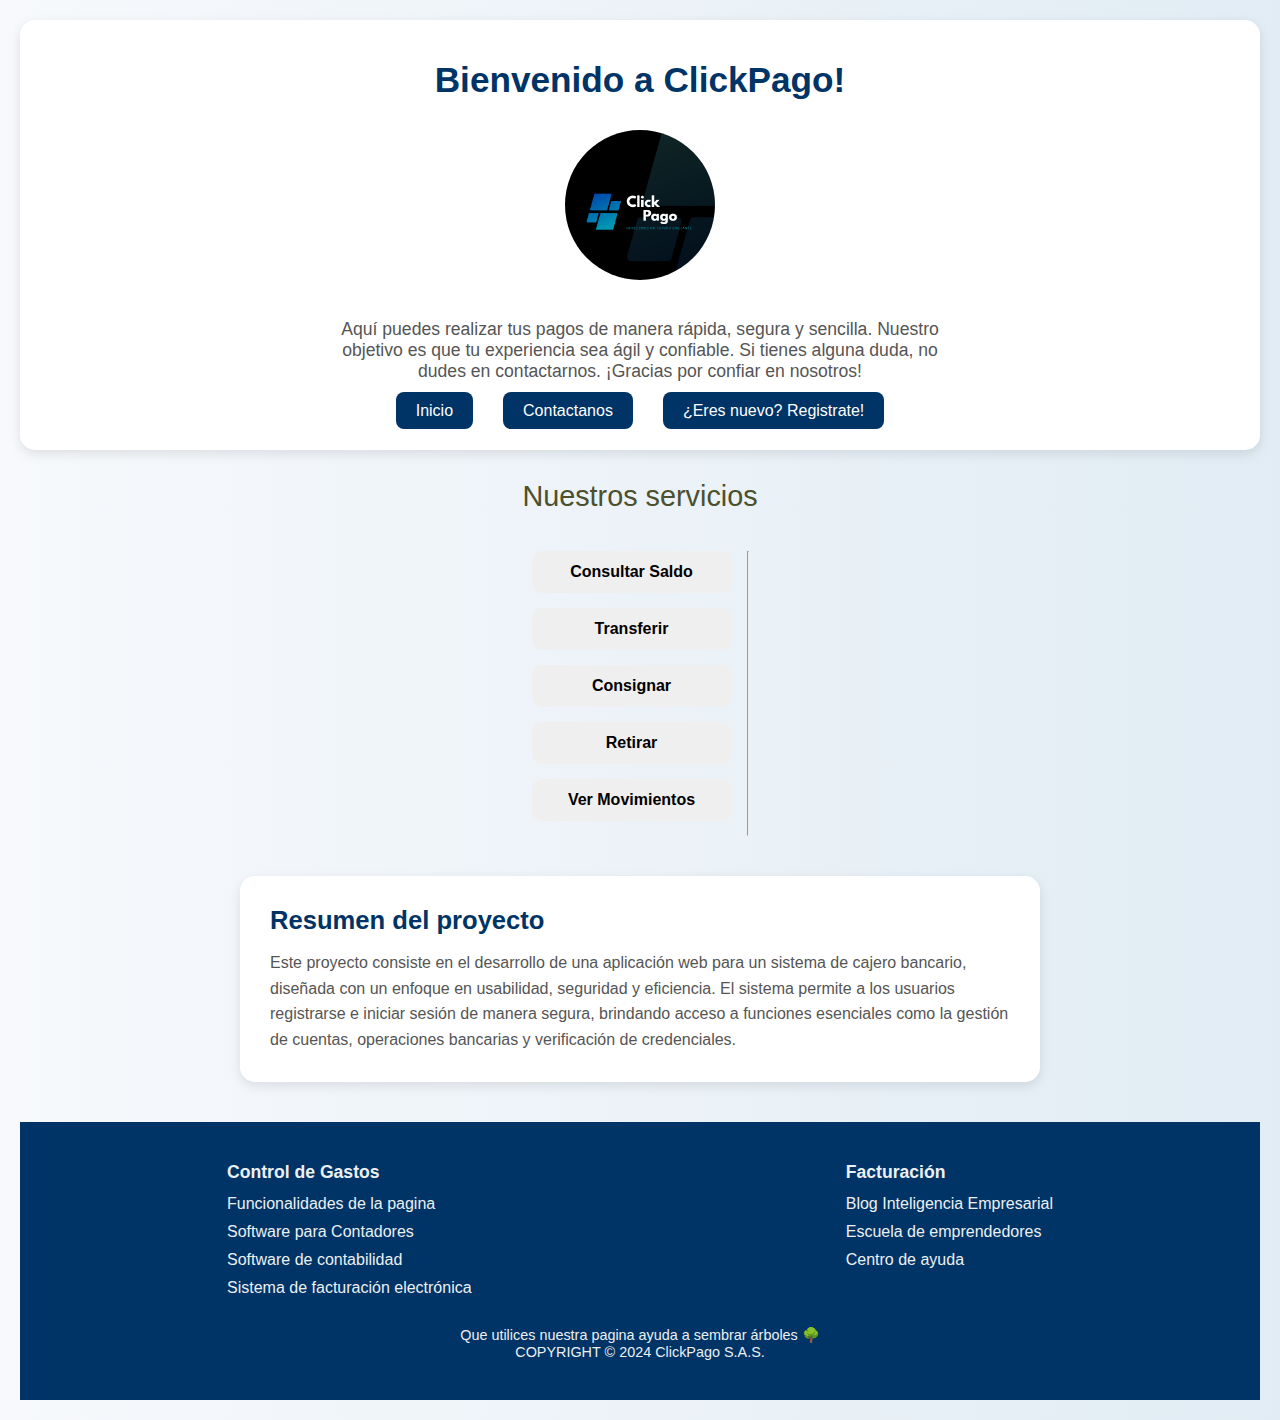
<file: index.html>
<!DOCTYPE html>
<html lang="en">
</head>
<head>
    <meta charset="UTF-8">
    <meta name="viewport" content="width=device-width, initial-scale=1.0">
    <title>ClickPago</title>
    <link rel="stylesheet" href="Style/index.css">

    <header>
        <h1 class="Bienvenido">Bienvenido a ClickPago!</h1>
        <img class="LOGO" src="IMG/nuevaprincipal.png" alt="">
        <p class="texto1">
            Aquí puedes realizar tus pagos de manera rápida, segura y sencilla. 
            Nuestro objetivo es que tu experiencia sea ágil y confiable. 
            Si tienes alguna duda, no dudes en contactarnos. ¡Gracias por confiar en nosotros!
        </p>

        <div class="enlaces1">
            <ul>
                <li><a href="/UsuarioHtml/InicioSesion.html">Inicio</a></li>
                <li><a href="/SubVistasHtml/contacto.html">Contactanos</a></li>
                <li><a href="/UsuarioHtml/Registro.html">¿Eres nuevo? Registrate!</a></li>
            </ul>
        </div>
    </header>

<body>

    <p class="servicios">Nuestros servicios</p><br><b></b>

    <!-- DIV GENERAL QUE CONTIENE TODO -->
    <div class="divP">
        <div class="uno">

            <div class="Saldo">
                <input type="button" value="Consultar Saldo" class="btn btn-success" id="consultar-saldo" >
            </div></a>

            <div class="Transferir">
                <input type="button" value="Transferir" class="btn btn-primary" id="transferir">
            </div>

            <div class="Consignar">
                <input type="button" value="Consignar" class="btn btn-warning" id="consignar">
            </div>

            <div class="Retirar">
                <input type="button" value="Retirar" class="btn btn-danger" id="retirar">
            </div>

            <div class="Movimientos">
                <input type="button" value="Ver Movimientos" class="btn btn-info" id="ver-movimientos">
            </div>
        </div>
        <hr>  <!--  borde -->
    </div>

     <section class="resumen">
            <h2>Resumen del proyecto</h2>
             <p>Este proyecto consiste en el desarrollo de una aplicación web para un sistema de cajero 
                bancario, diseñada con un enfoque en usabilidad, seguridad y eficiencia. El sistema 
                permite a los usuarios registrarse e iniciar sesión de manera segura, brindando acceso
                a funciones esenciales como la gestión de cuentas, operaciones bancarias y verificación 
                de credenciales.</p>
     </section>

    <footer>
        <div class="pie1">
                <ul>
                    <li class="titulo">Control de Gastos</li>
                    <li><a href="">Funcionalidades de la pagina</a></li>
                    <li><a href="">Software para Contadores</a></li>
                    <li><a href="">Software de contabilidad</a></li>
                    <li><a href="">Sistema de facturación electrónica</a></li>
                </ul>
                <ul>
                    <li class="titulo">Facturación</li>
                    <li><a href="">Blog Inteligencia Empresarial</a></li>
                    <li><a href="">Escuela de emprendedores</a></li>
                    <li><a href="">Centro de ayuda</a></li>
                </ul>
        </div>

        <div class="pie2">
                <p>Que utilices nuestra pagina ayuda a sembrar árboles 🌳</p>
                <p>COPYRIGHT © 2024 ClickPago S.A.S.</p>
        </div>

        
    </footer>
</section>
</body>
</html>
</file>
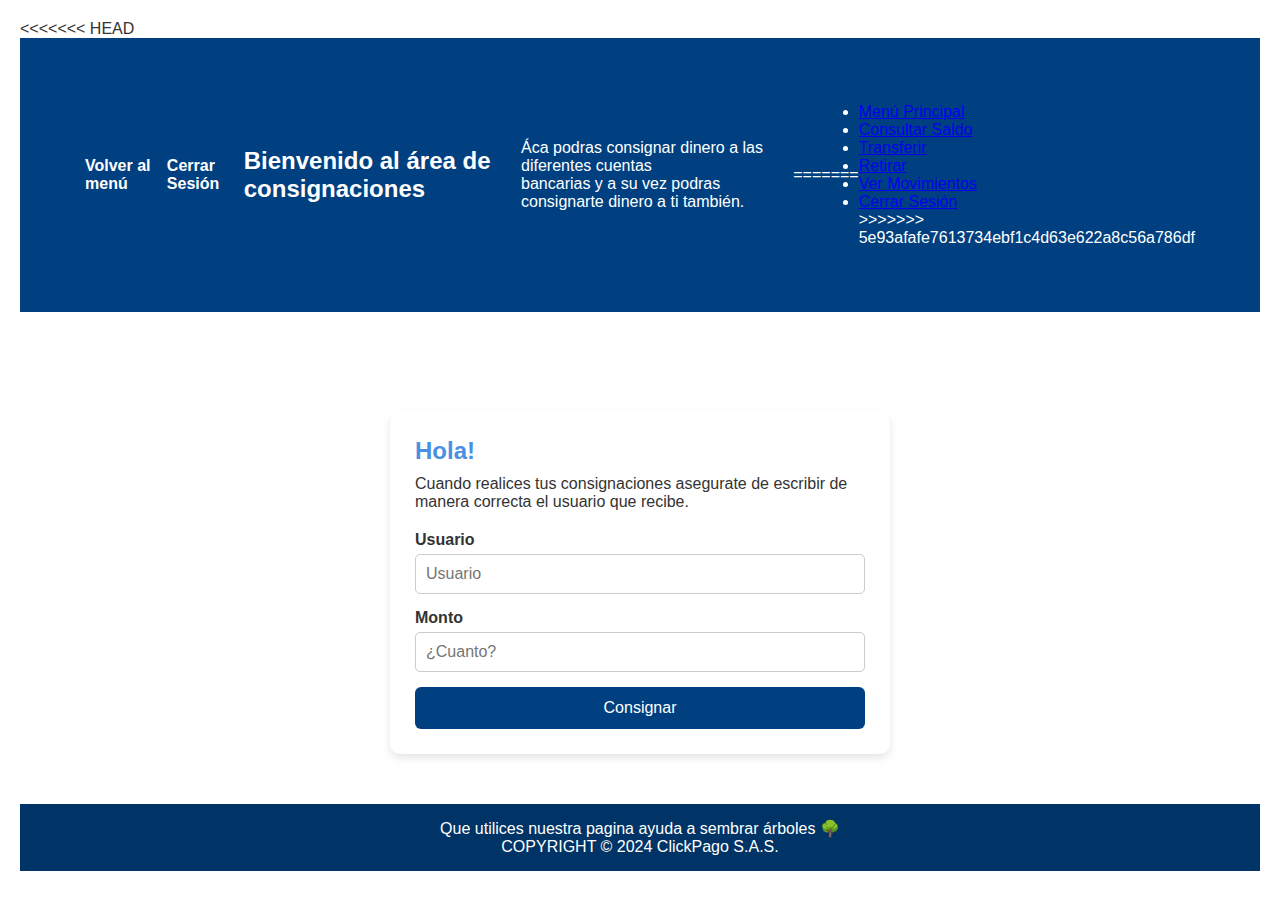
<file: SubVistasHtml/Consignar.html>
<!DOCTYPE html>
<html lang="en">
<head>
    <meta charset="UTF-8">
    <meta name="viewport" content="width=device-width, initial-scale=1.0">
    <title>Consignar</title>
    <link rel="stylesheet" href="/Style/consignar.css">
</head>
<body>

<<<<<<< HEAD
 <header>
    <a class="boton4" href="/UsuarioHtml/Menu.html">Volver al menú</a>
    <a class= "boton5" href="cerrar-sesion.html">Cerrar Sesión</a>
    </nav>
    <h2>Bienvenido al área de consignaciones</h2>
        <p class="textoCons">Áca podras consignar dinero a las diferentes cuentas <br> bancarias 
    y a su vez podras consignarte dinero a ti también.</p>
=======
    <nav id="menu-lateral-derecha">
        <ul>
            <li><a href="../UsuarioHtml/Menu.html">Menú Principal</a></li>
            <li><a href="Consultar.html">Consultar Saldo</a></li>
            <li><a href="Transferencia.html">Transferir</a></li>
            <li><a href="Retirar.html">Retirar</a></li>
            <li><a href="Ver-movimientos.html">Ver Movimientos</a></li>
            <li><a href="cerrar-sesion.html">Cerrar Sesión</a></li>
        </ul>
>>>>>>> 5e93afafe7613734ebf1c4d63e622a8c56a786df

 </header>
    

<section id="contenedor-formulario">
    <h2>Hola!</h2>
      <p>Cuando realices tus consignaciones asegurate de escribir de manera correcta
        el usuario que recibe.
      </p>
<form action="">

<label for="usuario-consignacion">Usuario</label>
<input type="email" id="usuario-consignacion" required placeholder="Usuario">
<br>

<label for="cantidad">Monto</label>
<input type="number" id="cantidad" required placeholder="¿Cuanto?" >
<br>

<button typy="button" id="consignar">Consignar</button>
<br>
</form>
</section>

<footer>
    <p>Que utilices nuestra pagina ayuda a sembrar árboles 🌳</p>
    <p>COPYRIGHT © 2024 ClickPago S.A.S.</p>
</footer>

    <script src="../Js/Consignar.js"></script>
</body>
</html>
</file>
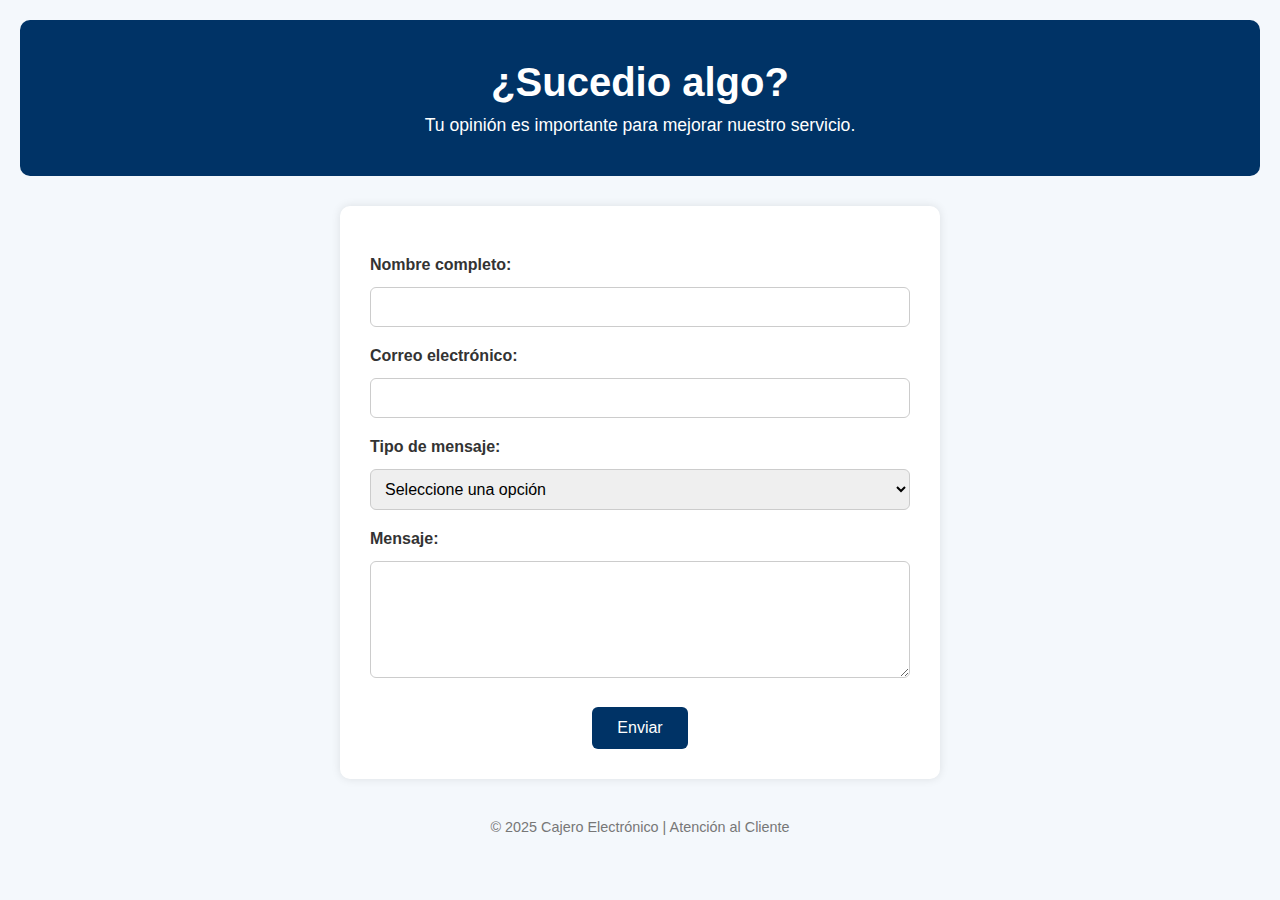
<file: SubVistasHtml/contacto.html>
<!DOCTYPE html>
<html lang="es">
<head>
  <meta charset="UTF-8">
  <meta name="viewport" content="width=device-width, initial-scale=1">
  <title>¿Sucedio algo?</title>
  <link rel="stylesheet" href="/Style/contacto.css">
</head>
<body>
  <header>
    <h1>¿Sucedio algo?</h1>
    <p>Tu opinión es importante para mejorar nuestro servicio.</p>
  </header>

  <main>
    <form id="formQuejas">
      <label for="nombre">Nombre completo:</label>
      <input type="text" id="nombre" name="nombre" required>

      <label for="email">Correo electrónico:</label>
      <input type="email" id="email" name="email" required>

      <label for="tipo">Tipo de mensaje:</label>
      <select id="tipo" name="tipo" required>
        <option value="">Seleccione una opción</option>
        <option value="queja">Queja</option>
        <option value="sugerencia">Sugerencia</option>
      </select>

      <label for="mensaje">Mensaje:</label>
      <textarea id="mensaje" name="mensaje" rows="5" required></textarea>

      <button type="submit">Enviar</button>
    </form>
  </main>

  <footer>
    <p>&copy; 2025 Cajero Electrónico | Atención al Cliente</p>
  </footer>

  <script>
    document.getElementById('formQuejas').addEventListener('submit', function(e) {
      e.preventDefault();
      alert('Gracias por tu mensaje. Será revisado por nuestro equipo.');
      this.reset();
    });
  </script>
</body>
</html>
</file>
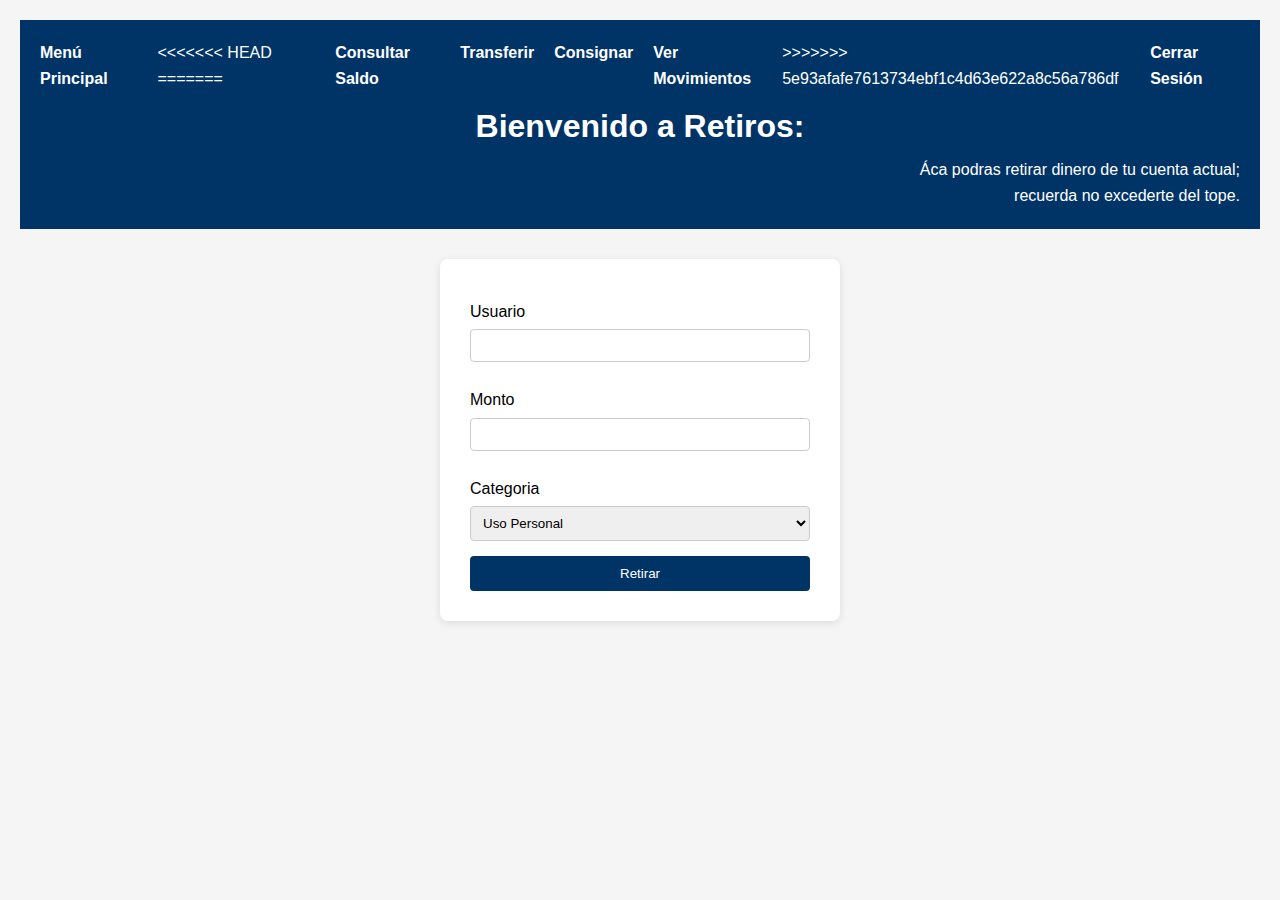
<file: SubVistasHtml/Retirar.html>
<!DOCTYPE html>
<html lang="en">
<head>
    <meta charset="UTF-8">
    <meta name="viewport" content="width=device-width, initial-scale=1.0">
    <link rel="stylesheet" href="/Style/retirar.css">
    <title>Retirar</title>
</head>

<header> 
         <nav class="menu">
        <ul>
            <li><a href="../UsuarioHtml/Menu.html">Menú Principal</a></li>
<<<<<<< HEAD
=======
            <li><a href="Consultar.html">Consultar Saldo</a></li>
            <li><a href="Transferencia.html">Transferir</a></li>
            <li><a href="Consignar.html">Consignar</a></li>
            <li><a href="Ver-movimientos.html">Ver Movimientos</a></li>
>>>>>>> 5e93afafe7613734ebf1c4d63e622a8c56a786df
            <li><a href="cerrar-sesion.html">Cerrar Sesión</a></li>
        </ul>
          </nav>
    <h1>Bienvenido a Retiros:</h1>
        <p>Áca podras retirar dinero de tu cuenta actual; <br>
            recuerda no excederte del tope.</p>

</header>
   
<body>
<section id="contenedor-formulario">
    <form action="">

<label for="usuario-retiro">Usuario</label>
<input type="email" id="usuario-retiro" required>
<br>

<label for="cantidad">Monto</label>
<input type="number" id="cantidad" required >
<br>


<label for="Categoria">Categoria</label>
<select name="" id="categoria" required>    
<option value="Uso Personal">Uso Personal</option>
<option value="Hogar">Hogar</option>
<option value="Deudas">Dedudas</option>
</select>
<br>


<button type="button" id="retirar">Retirar</button>
<br>


</form>
<script src="../Js/Retirar.js"></script>
</body>
</html>
</file>
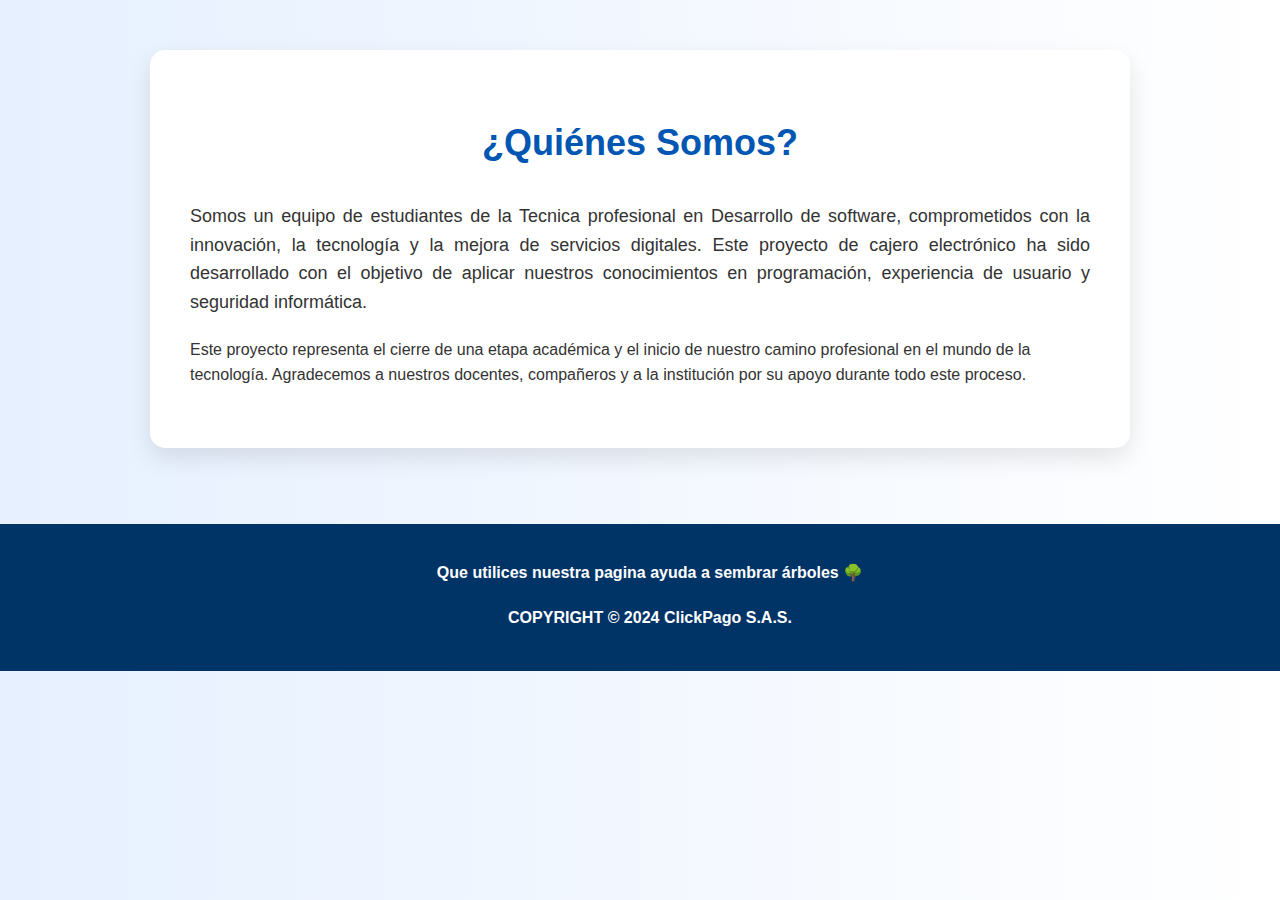
<file: SubVistasHtml/Somos.html>
<!DOCTYPE html>
<html lang="es">
<head>
    <meta charset="UTF-8">
    <meta name="viewport" content="width=device-width, initial-scale=1.0">
    <link rel="stylesheet" href="/Style/somos.css">
    <title>¿Quiénes Somos? </title>
    <link rel="stylesheet" href="">
</head>
<body>
    <div class="container">
        <h1>¿Quiénes Somos?</h1>
        <p>
            Somos un equipo de estudiantes de la Tecnica profesional en Desarrollo de software, 
            comprometidos con la innovación, la tecnología y la mejora de servicios digitales. 
            Este proyecto de cajero electrónico ha sido desarrollado con el objetivo de aplicar 
            nuestros  conocimientos en programación, experiencia de usuario y seguridad informática.
        </p>
         Este proyecto representa el cierre de una etapa académica y el inicio de nuestro camino 
         profesional en el mundo de la tecnología. Agradecemos a nuestros docentes, compañeros y 
         a la institución por su apoyo durante todo este proceso.
        </p>
    </div>
</body>


  <br>
<footer>
        <p>Que utilices nuestra pagina ayuda a sembrar árboles 🌳</p>
        <p>COPYRIGHT © 2024 ClickPago S.A.S.</p>

    </footer>
</html>
</file>
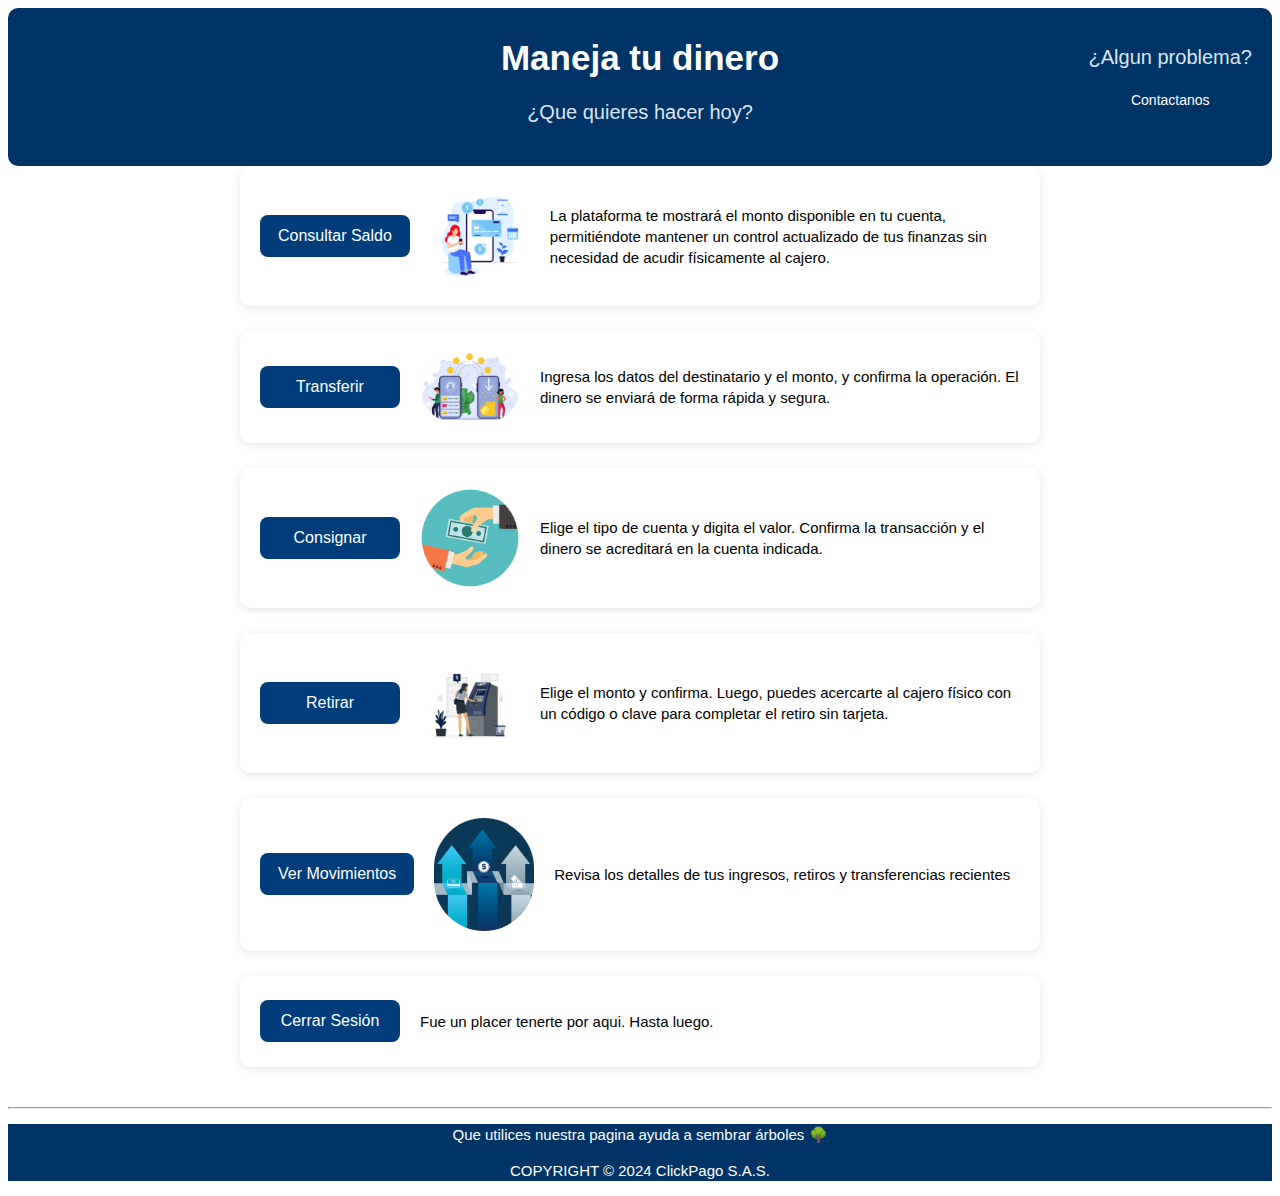
<file: UsuarioHtml/Menu.html>
<!DOCTYPE html>
<html lang="en">

<head>
    <meta charset="UTF-8">
    <meta name="viewport" content="width=device-width, initial-scale=1.0">
    <title>Menu de usuario</title>
    <link rel="stylesheet" href="/Style/menu.css">
</head>

<body>

  <header>
     <div class="enlaces3">
            <ul>
              <p>¿Algun problema?</p>
              <li><a href="contactanos.html">Contactanos</a></li>
            </ul>    
        </div>
    <h2>Maneja tu dinero</h2>
    <p>¿Que quieres hacer hoy?</p>
  </header>

  <main>
    <div>
      <div>
        <input type="button" value="Consultar Saldo" id="consultar-saldo">
        <img src="/IMG/consultarsaldo.png" alt="" srcset="">
        <p class="SALDO">
          La plataforma te mostrará el monto disponible 
          en tu cuenta, permitiéndote mantener un control actualizado de 
          tus finanzas sin necesidad de acudir físicamente al cajero.
        </p>
      </div>
      <div>
        <input type="button" value="Transferir" id="transferir">
        <img src="/IMG/tranferir.png" alt="" srcset="">
        <p class="TRANFERIR">
           Ingresa los datos del destinatario y el monto, y confirma la 
           operación. El dinero se enviará de forma rápida y segura.
        </p>
      </div>
      <div>
        <input type="button" value="Consignar" id="consignar">
        <img src="/IMG/consignar.jpg" alt="">
        <p class="CONSIGNAR">
          Elige el tipo de cuenta y digita el valor.
           Confirma la transacción y el dinero se acreditará en 
           la cuenta indicada.
        </p>
      </div>
      <div>
        <input type="button" value="Retirar" id="retirar">
        <img src="/IMG/retirar.png" alt="" srcset="">
        <p class="RETIRAR">
          Elige el monto y confirma. Luego, puedes acercarte al cajero 
          físico con un código o clave para completar el retiro sin tarjeta.
        </p>
      </div>
      <div>
        <input type="button" value="Ver Movimientos" id="ver-movimientos">
        <img src="/IMG/movimientosDinero.jpg" alt="" srcset="">
        <p class="MOVIMIENTOS">
          Revisa los detalles de tus ingresos, retiros y transferencias recientes
        </p>
      </div>
      <div>
        <input type="button" value="Cerrar Sesión" id="cerrar-sesion">
        <p>Fue un placer tenerte por aqui. 
          Hasta luego.  
        </p>
      </div>
    </div>
    <hr>
  </main>

  <footer>
      <div class="pieF">
                <p class="f">Que utilices nuestra pagina ayuda a sembrar árboles 🌳</p>
                <p>COPYRIGHT © 2024 ClickPago S.A.S.</p>
        </div>
  </footer>

<script src="../Js/Menu.js"></script>
</body>

</html>
</file>
<file: Style/somos.css>
/* Fuente general */
body {
    font-family: 'Segoe UI', Tahoma, Geneva, Verdana, sans-serif;
    background: linear-gradient(to right, #e6f0ff, #ffffff);
    line-height: 1.6;
    color: #333;
    margin: 0;
    padding: 0;
}

/* Contenedor principal */
.container {
    max-width: 900px;
    margin: 50px auto;
    padding: 40px;
    background-color: #ffffff;
    border-radius: 15px;
    box-shadow: 0 10px 25px rgba(0, 0, 0, 0.1);
}

/* Título principal */
h1 {
    text-align: center;
    color: #0056b3;
    font-size: 36px;
    margin-bottom: 30px;
}

/* Párrafos */
p {
    font-size: 18px;
    text-align: justify;
    margin-bottom: 20px;
}

/* Footer */
footer {
    background-color: #003366;
    color: #ffffff;
    text-align: center;
    padding: 20px 10px;
    font-size: 14px;
    position: relative;
    bottom: 0;
    width: 100%;
}

/* Icono árbol */
footer p {
    text-align: center;
    font-weight: bold;
    font-size: 16px;
}

/* Detalle visual: Animación sutil para el árbol 🌳 */
@keyframes crecer {
    0% { opacity: 0; transform: scale(1); }
    100% { opacity: 1; transform: scale(1.2); }
}
</file>
<file: Style/menu.css>
header {
  position: relative;
  background-color: #003366;
  color: #fff;
  padding: 30px 20px 40px;
  border-radius: 10px;
  text-align: center;
  font-family: sans-serif;
  
}

.enlaces3 {
  position: absolute;
  top: 15px;
  right: 20px;
}

.enlaces3 ul {
  list-style: none;
  margin: 0;
  padding: 0;
}

.enlaces3 li {
  display: inline-block;
}

.enlaces3 a {
  margin-top: 10px;
  margin-bottom: 10px;
  color: white;
  text-decoration: none;
  padding: 10px 18px;
  border-radius: 6px;
  font-size: 14px;
  transition: background-color 0.3s ease;
}

.enlaces3 a:hover {
  background-color: #005bb5;
}

header {
    text-align: center;
    padding: 20px;
    background-color: #003366;
    color: white;
}

header h2 {
  margin-top: 10px;
  margin-bottom: 10px;
  font-size: 35px;
}

header p {
  font-size: 20px;
  color: #dce6f2;
}


main > div {
  display: flex;
  flex-direction: column;
  gap: 25px;
  max-width: 800px;
  margin: 0 auto 40px;
}

main  div div {
  background: #fff;
  padding: 20px;
  border-radius: 10px;
  box-shadow: 0 2px 8px rgb(0 0 0 / 0.1);
  display: flex;
  align-items: center;
  gap: 20px;
  flex-wrap: wrap;
  font-family: sans-serif;
}

input[type="button"] {
  flex-shrink: 0;
  background-color: #003d7a;
  color: white;
  border: none;
  border-radius: 8px;
  padding: 12px 18px;
  font-size: 16px;

  cursor: pointer;
  transition: background-color 0.25s ease;
  min-width: 140px;
}
input[type="button"]:hover {
  background-color: #2c3e50;
}

main img {
  max-width: 100px;
  height: auto;
  border-radius: 8px;
  object-fit: contain;
  border-radius: 70px;
}

p {
  flex: 1;
  font-size: 15px;
  color: black;
  line-height: 1.4;
}

/* Footer */
footer {
  background-color: #003366;
  text-align: center;
  color: white;
  font-size: 20px;
  font-family: sans-serif;
}

.f{
  color: white;
}

.pieF p + p {
  margin-top: 6px;
  color: white;
}

/* Responsive */
@media (max-width: 650px) {
  main > div > div {
    flex-direction: column;
    text-align: center;
  }
  
  input[type="button"] {
    width: 100%;
    min-width: unset;
  }
  
  main img {
    margin: 0 auto;
    max-width: 120px;
  }
  
  p {
    margin-top: 10px;
  }
}
</file>
<file: Style/index.css>
/* Reset básico */
* {
    margin: 0;
    padding: 0;
    box-sizing: border-box;
}

/* Estilo general del body */
body {
    font-family: 'Segoe UI', Tahoma, Geneva, Verdana, sans-serif;
    background: linear-gradient(to right, #f7f9fc, #e1ecf4);
    color: #003366;
    padding: 20px;
}

/* Header principal */
header {
    text-align: center;
    padding: 40px 20px 30px 20px;
    background-color: #ffffff;
    border-radius: 15px;
    box-shadow: 0 4px 12px rgba(0, 0, 0, 0.1);
    margin-bottom: 30px;
}

.Bienvenido {
    font-size: 2.2rem;
    margin-bottom: 15px;
    color: #003366;
}

.LOGO {
    width: 150px;
    height: auto;
    margin: 15px 0;
    border-radius: 200px;
}

.texto1 {
    font-size: 1.1rem;
    color: #555;
    margin: 20px auto;
    max-width: 600px;
}

/* Navegación */
.enlaces1 ul {
    list-style: none;
    display: flex;
    justify-content: center;
    gap: 30px;
    margin-top: 20px;
}

.enlaces1 ul li a {
    text-decoration: none;
    color: white;
    background-color: #003366;
    padding: 10px 20px;
    border-radius: 8px;
    font-weight: 500;
    transition: background-color 0.3s;
}

.enlaces1 ul li a:hover {
    background-color: #45709c    ;
}

/* Sección de servicios */
.servicios {
    font-size: 1.8rem;
    text-align: center;
    margin-bottom: 20px;
    color: #4c502c;
}

/* Botones del cajero */
.divP {
    display: flex;
    justify-content: center;
    flex-wrap: wrap;
    gap: 15px;
    margin-bottom: 40px;
}

.uno div {
    margin-bottom: 15px;
}

input[type="button"] {
    width: 200px;
    padding: 12px;
    font-size: 1rem;
    font-weight: bold;
    border-radius: 10px;
    border: none;
    cursor: pointer;
    transition: transform 0.2s ease, box-shadow 0.3s;
}

input[type="button"]:hover {
    transform: translateY(-2px);
    box-shadow: 0 5px 12px rgba(0, 0, 0, 0.1);
}

/* Sección resumen */
.resumen {
    background-color: #ffffff;
    padding: 30px;
    border-radius: 15px;
    margin: 30px auto;
    max-width: 800px;
    box-shadow: 0 4px 12px rgba(0, 0, 0, 0.1);
}

.resumen h2 {
    font-size: 1.6rem;
    margin-bottom: 15px;
    color: #003366;
}

.resumen p {
    font-size: 1rem;
    line-height: 1.6;
    color: #555;
}

/* Footer */
footer {
    background-color: #003366;
    color: #ecf0f1;
    padding: 40px 20px;
    margin-top: 40px;
}

.pie1 {
    display: flex;
    justify-content: space-around;
    flex-wrap: wrap;
    margin-bottom: 20px;
}

.pie1 ul {
    list-style: none;
}

.pie1 ul li {
    margin-bottom: 10px;
}

.pie1 ul .titulo {
    font-weight: bold;
    margin-bottom: 12px;
    font-size: 1.1rem;
}

.pie1 ul li a {
    color: #ecf0f1;
    text-decoration: none;
    transition: color 0.3s;
}

.pie1 ul li a:hover {
    color: #45709c;
}

.pie2 {
    text-align: center;
    font-size: 0.9rem;
}

/* Responsive */
@media (max-width: 600px) {
    .enlaces1 ul {
        flex-direction: column;
        gap: 15px;
    }

    input[type="button"] {
        width: 100%;
    }

    .pie1 {
        flex-direction: column;
        align-items: center;
    }

    .resumen {
        padding: 20px;
    }
}
</file>
<file: Style/consignar.css>
/* Reset básico */
* {
    margin: 0;
    padding: 0;
    box-sizing: border-box;
}

/* Estilos del body */
body {
    font-family: sans-serif;
    color: #333;
    padding: 20px;
}

/******* header **/
header {
  background-color: #004080;
  color: white;
  padding: 65px;
  display: flex;
  justify-content: space-between;
  align-items: center;
  
}

header h2 {
  margin: 0;
  font-size: 1.5em;
  font-family: sans-serif;
}

/* Botones en header */
.boton4, .boton5 {
    text-decoration: none;
    color: white;
    font-weight: bold;
    margin-right: 10px;
    display: inline-block;
}

.boton5 {
    color: white;
}

.boton4:hover, .boton5:hover {
    opacity: 0.85;
}

/* Formulario */
#contenedor-formulario {
    background-color: white;
    padding: 25px;
    border-radius: 10px;
    max-width: 500px;
    margin: auto;
    box-shadow: 0 4px 8px rgba(0,0,0,0.1);
    translate: 0px 100px;
}

#contenedor-formulario h2 {
    margin-bottom: 10px;
    color: #4a90e2;
}

#contenedor-formulario p {
    margin-bottom: 20px;
    gap: 40px;
}

form label {
    display: block;
    margin-bottom: 5px;
    font-weight: 600;
}

form input {
    width: 100%;
    padding: 10px;
    margin-bottom: 15px;
    border: 1px solid #ccc;
    border-radius: 5px;
    font-size: 1rem;
}

/* Botón de consignar */
#consignar {
    width: 100%;
    padding: 12px;
    background-color: #004080;
    color: white;
    font-size: 1rem;
    border: none;
    border-radius: 6px;
    cursor: pointer;
    transition: background 0.3s ease;
}

#consignar:hover {
    background-color: #45709c;
}

footer {
    text-align: center;
    padding: 15px;
    background-color: #003366 ;
    margin-top: auto;
    color: white;
    translate: 0px 150px;

}

   

/* Responsive */
@media (max-width: 600px) {
    .boton4, .boton5 {
        display: block;
        margin-bottom: 10px;
    }

    header {
        text-align: center;
    }
}
</file>
<file: Style/contacto.css>
/* Reset básico */
* {
  margin: 0;
  padding: 0;
  box-sizing: border-box;
}

body {
  font-family: 'Segoe UI', Tahoma, Geneva, Verdana, sans-serif;
  background-color: #f4f8fc;
  color: #333;
  padding: 20px;
}

/* Estilo del header */
header {
  text-align: center;
  background-color: #003366;
  color: white;
  padding: 40px 20px;
  border-radius: 10px;
  margin-bottom: 30px;
}

header h1 {
  font-size: 2.5rem;
  margin-bottom: 10px;
}

header p {
  font-size: 1.1rem;
}

/* Estilo del formulario */
main {
  max-width: 600px;
  margin: 0 auto;
  background-color: white;
  padding: 30px;
  border-radius: 10px;
  box-shadow: 0 0 10px rgba(0, 0, 0, 0.1);
}

form label {
  display: block;
  margin-bottom: 8px;
  font-weight: bold;
  margin-top: 20px;
}

form input,
form select,
form textarea {
  width: 100%;
  padding: 10px;
  margin-top: 5px;
  border: 1px solid #ccc;
  border-radius: 6px;
  font-size: 1rem;
}

form textarea {
  resize: vertical;
}

button[type="submit"] {
  display: block;
  margin: 25px auto 0;
  padding: 12px 25px;
  background-color: #003366;
  color: white;
  border: none;
  border-radius: 6px;
  font-size: 1rem;
  cursor: pointer;
  transition: background-color 0.3s ease;
}

button[type="submit"]:hover {
  background-color: #005fa3;
}

/* Footer */
footer {
  text-align: center;
  margin-top: 40px;
  font-size: 0.9rem;
  color: #777;
}
</file>
<file: Style/retirar.css>
/* Reset básico */
* {
  margin: 0;
  padding: 0;
  box-sizing: border-box;
}

body {
  font-family: Arial, sans-serif;
  background-color: #f5f5f5;
  padding: 20px;
  line-height: 1.6;
}

/* Header y navegación */
header {
  background-color: #003366;
  color: white;
  padding: 20px;
  margin-bottom: 30px;
}

header h1 {
  margin-top: 10px;
  text-align: center;
}

header p {
  margin-top: 5px;
  text-align: end;
}

.menu ul {
  list-style: none;
  display: flex;
  gap: 20px;
}

.menu a {
  color: white;
  text-decoration: none;
  font-weight: bold;
}

.menu a:hover {
  text-decoration: underline;
}

/* Formulario */
#contenedor-formulario {
  background-color: white;
  padding: 30px;
  border-radius: 8px;
  max-width: 400px;
  margin: auto;
  box-shadow: 0 2px 8px rgba(0, 0, 0, 0.1);
}

form label {
  display: block;
  margin: 10px 0 5px;
}

form input,
form select {
  width: 100%;
  padding: 8px;
  margin-bottom: 15px;
  border: 1px solid #ccc;
  border-radius: 4px;
}

form button {
  background-color: #003366;
  color: white;
  border: none;
  padding: 10px 15px;
  border-radius: 4px;
  cursor: pointer;
  width: 100%;
}

form button:hover {
  background-color: #0055aa;
}
</file>
